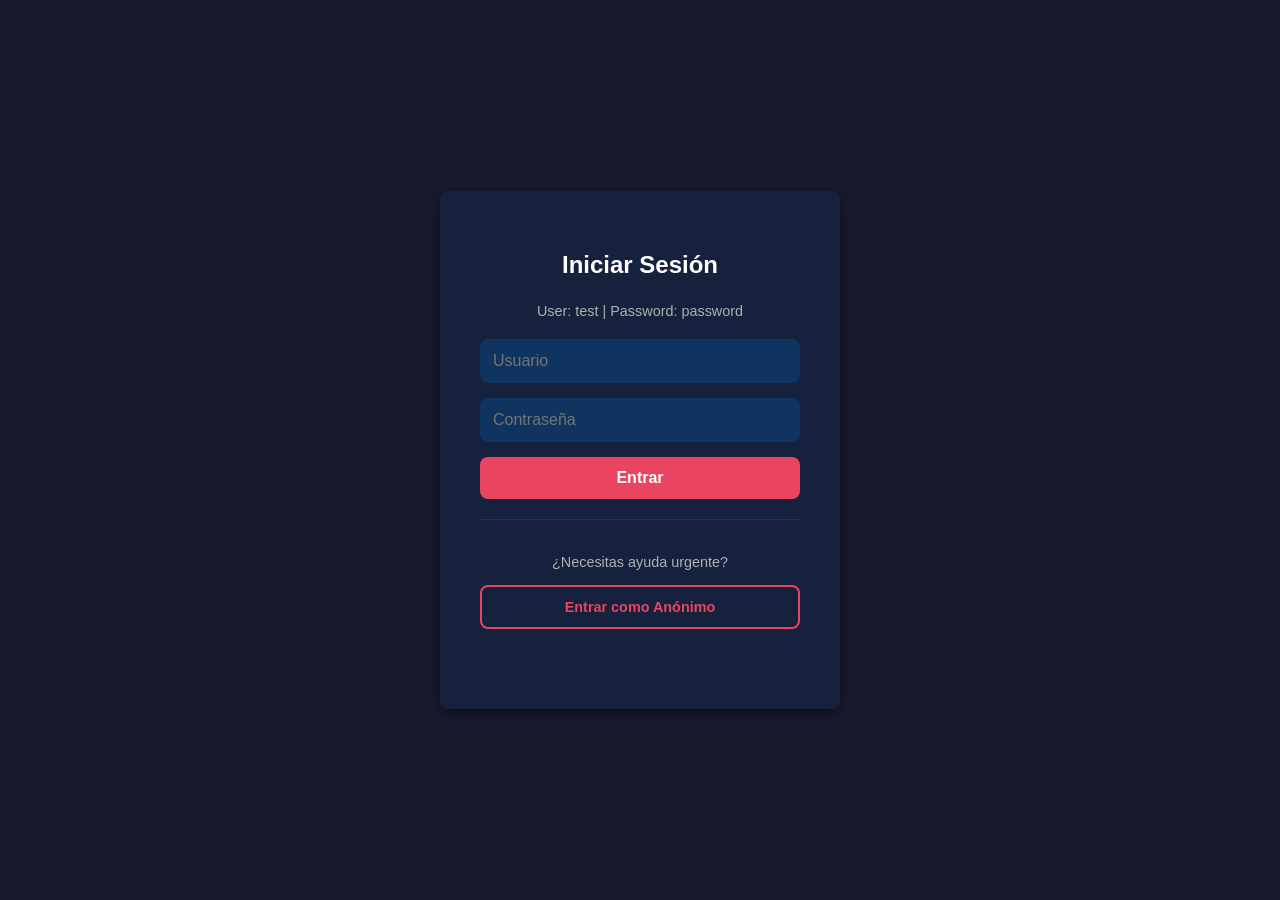
<file: index.html>
<!DOCTYPE html>
<html lang="es">
<head>
    <meta charset="UTF-8">
    <meta name="viewport" content="width=device-width, initial-scale=1.0">
    <title>Login Chat</title>
    <!-- Enlazamos el CSS -->
    <link rel="stylesheet" href="assets/css/style.css">
</head>
<body>

    <div class="login-wrapper">
        <div class="card">
            <h2>Iniciar Sesión</h2>
            <p style="color: var(--text-muted); font-size: 0.9em; margin-bottom: 20px;">
                User: test | Password: password
            </p>
            
            <form id="loginForm">
                <div class="form-group">
                    <input type="text" id="user" placeholder="Usuario" required autocomplete="username">
                </div>
                <div class="form-group">
                    <input type="password" id="password" placeholder="Contraseña" required autocomplete="current-password">
                </div>
                <button type="submit">Entrar</button>
            </form>

            <div style="margin-top: 20px; border-top: 1px solid #333; padding-top: 20px;">
                <p style="font-size: 0.9rem; color: var(--text-muted); margin-bottom: 10px;">¿Necesitas ayuda urgente?</p>
                <a href="api/anonymous_login.php" style="text-decoration: none;">
                    <button type="button" id="btnAnon" class="btn-secondary" style="width: 100%; cursor: pointer;">
                        Entrar como Anónimo
                    </button>
                </a>
            </div>
            
            <div id="message"></div>
        </div>
    </div>

    <script src="assets/js/app.js"></script>
</body>
</html>
</file>
<file: assets/css/style.css>
/* assets/css/style.css */

:root {
    --bg-color: #1a1a2e;
    --container-bg: #16213e;
    --accent-color: #0f3460;
    --highlight-color: #e94560;
    --text-color: #eaeaea;
    --text-muted: #b0b0b0;
    --input-bg: #0f3460;
    --border-radius: 8px;
    --success-color: #00ff88; /* Añadido para el modal */
}

body {
    font-family: 'Segoe UI', Tahoma, Geneva, Verdana, sans-serif;
    background-color: var(--bg-color);
    color: var(--text-color);
    margin: 0;
    display: flex;
    justify-content: center;
    align-items: center;
    min-height: 100vh;
}

/* --- ESTILOS LOGIN --- */
.login-wrapper { width: 100%; max-width: 400px; padding: 20px; }
.card { background-color: var(--container-bg); padding: 2.5rem; border-radius: var(--border-radius); box-shadow: 0 4px 15px rgba(0, 0, 0, 0.5); text-align: center; }
h2, h1 { margin-bottom: 1.5rem; color: white; }
.form-group { margin-bottom: 15px; text-align: left; }

input[type="text"], input[type="password"] {
    width: 100%; padding: 12px; background-color: var(--input-bg);
    border: 1px solid var(--accent-color); color: white;
    border-radius: var(--border-radius); box-sizing: border-box;
    font-size: 1rem; transition: border-color 0.3s;
}
input:focus { outline: none; border-color: var(--highlight-color); }

button, .btn {
    background-color: var(--highlight-color); color: white; padding: 12px 20px;
    border: none; border-radius: var(--border-radius); cursor: pointer;
    font-weight: bold; font-size: 1rem; width: 100%;
    transition: background 0.3s, transform 0.1s; text-decoration: none; display: inline-block;
}
button:hover, .btn:hover { background-color: #c0354e; }
button:active { transform: scale(0.98); }
#message { margin-top: 20px; min-height: 20px; font-weight: 500; }

/* --- ESTILOS CHAT (Dashboard) --- */
.app-container {
    width: 90%; max-width: 1000px; height: 85vh;
    background-color: var(--container-bg); border-radius: var(--border-radius);
    display: flex; flex-direction: column;
    box-shadow: 0 10px 30px rgba(0,0,0,0.5); overflow: hidden;
}

.chat-header {
    background-color: rgba(0,0,0,0.2); padding: 15px 20px;
    display: flex; justify-content: space-between; align-items: center;
    border-bottom: 1px solid var(--accent-color);
}

.chat-content {
    flex: 1; padding: 20px; display: flex; flex-direction: column;
    justify-content: center; align-items: center; color: var(--text-muted);
}

.chat-messages {
    flex: 1; padding: 20px; overflow-y: auto;
    display: flex; flex-direction: column; gap: 10px;
}

.chat-input-area {
    padding: 20px; background: rgba(0,0,0,0.2);
    border-top: 1px solid var(--accent-color);
    display: flex; gap: 10px;
}

.btn-small { width: auto; padding: 8px 16px; font-size: 0.9rem; }
.btn-secondary { background-color: transparent; border: 2px solid var(--highlight-color); color: var(--highlight-color); margin-top: 5px; font-size: 0.9rem; }
.btn-secondary:hover { background-color: var(--highlight-color); color: white; }

/* --- MODAL (POPUP NUEVO USUARIO) --- */
.modal-overlay {
    position: fixed; top: 0; left: 0; width: 100%; height: 100%;
    background: rgba(0,0,0,0.9); z-index: 2000;
    display: flex; justify-content: center; align-items: center;
    backdrop-filter: blur(5px);
}
.modal-content {
    background: var(--container-bg); border: 2px solid var(--success-color);
    padding: 30px; border-radius: 15px; text-align: center;
    max-width: 90%; width: 400px; color: white;
    box-shadow: 0 0 30px rgba(0, 255, 136, 0.2);
    animation: slideIn 0.4s ease-out;
}
.cred-box {
    background: var(--input-bg); padding: 15px; margin: 20px 0;
    border-radius: 8px; font-family: 'Courier New', monospace;
    border: 1px dashed var(--highlight-color); text-align: left;
}
.cred-row { display: flex; justify-content: space-between; margin-bottom: 8px; }
.cred-label { color: var(--text-muted); font-size: 0.9rem; }
.cred-value { color: #fff; font-weight: bold; font-size: 1.1rem; user-select: all; }

.btn-ok {
    background: var(--success-color); color: #1a1a2e; padding: 12px 30px;
    border: none; border-radius: 25px; font-weight: bold; cursor: pointer;
    font-size: 1rem; margin-top: 15px; transition: transform 0.2s;
}
.btn-ok:hover { transform: scale(1.05); background: #00cc6a; }

@keyframes slideIn { from { opacity: 0; transform: translateY(-50px); } to { opacity: 1; transform: translateY(0); } }
</file>
<file: frontend/css/style.css>
/* frontend/css/style.css */

:root {
    --bg-color: #1a1a2e;
    --container-bg: #16213e;
    --accent-color: #0f3460;
    --highlight-color: #e94560;
    --text-color: #eaeaea;
    --text-muted: #b0b0b0;
    --input-bg: #0f3460;
    --border-radius: 8px;
    --success-color: #00ff88; /* Añadido para el modal */
}

body {
    font-family: 'Segoe UI', Tahoma, Geneva, Verdana, sans-serif;
    background-color: var(--bg-color);
    color: var(--text-color);
    margin: 0;
    display: flex;
    justify-content: center;
    align-items: center;
    min-height: 100vh;
}

/* --- ESTILOS LOGIN --- */
.login-wrapper { width: 100%; max-width: 400px; padding: 20px; }
.card { background-color: var(--container-bg); padding: 2.5rem; border-radius: var(--border-radius); box-shadow: 0 4px 15px rgba(0, 0, 0, 0.5); text-align: center; }
h2, h1 { margin-bottom: 1.5rem; color: white; }
.form-group { margin-bottom: 15px; text-align: left; }

input[type="text"], input[type="password"] {
    width: 100%; padding: 12px; background-color: var(--input-bg);
    border: 1px solid var(--accent-color); color: white;
    border-radius: var(--border-radius); box-sizing: border-box;
    font-size: 1rem; transition: border-color 0.3s;
}
input:focus { outline: none; border-color: var(--highlight-color); }

button, .btn {
    background-color: var(--highlight-color); color: white; padding: 12px 20px;
    border: none; border-radius: var(--border-radius); cursor: pointer;
    font-weight: bold; font-size: 1rem; width: 100%;
    transition: background 0.3s, transform 0.1s; text-decoration: none; display: inline-block;
}
button:hover, .btn:hover { background-color: #c0354e; }
button:active { transform: scale(0.98); }
#message { margin-top: 20px; min-height: 20px; font-weight: 500; }

/* --- ESTILOS CHAT (Dashboard) --- */
.app-container {
    width: 90%; max-width: 1000px; height: 85vh;
    background-color: var(--container-bg); border-radius: var(--border-radius);
    display: flex; flex-direction: column;
    box-shadow: 0 10px 30px rgba(0,0,0,0.5); overflow: hidden;
}

.chat-header {
    background-color: rgba(0,0,0,0.2); padding: 15px 20px;
    display: flex; justify-content: space-between; align-items: center;
    gap: 12px;
    border-bottom: 1px solid var(--accent-color);
}

.chat-header-actions {
    display: flex;
    align-items: center;
    gap: 10px;
}

.header-action-btn {
    display: inline-flex;
    align-items: center;
    justify-content: center;
    min-height: 34px;
    padding: 8px 14px;
    border-radius: var(--border-radius);
    text-decoration: none;
    font-size: 0.88rem;
    font-weight: 700;
    letter-spacing: 0.1px;
    border: 1px solid rgba(255,255,255,0.12);
    box-shadow: none;
    transition: background-color 0.2s ease, border-color 0.2s ease, transform 0.1s ease;
    white-space: nowrap;

    visibility: hidden;
}

.header-action-btn:hover {
    transform: translateY(-1px);
}

.header-action-btn:active {
    transform: translateY(0);
}

.header-action-danger {
    background: #444;
    border-color: rgba(233, 69, 96, 0.45);
    color: #ffd7de;
}

.header-action-danger:hover {
    background: #4d4d4d;
    border-color: rgba(233, 69, 96, 0.75);
    color: #fff;
}

.header-action-warning {
    background: #444;
    border-color: rgba(255, 184, 76, 0.4);
    color: #ffe9bf;
}

.header-action-warning:hover {
    background: #4d4d4d;
    border-color: rgba(255, 184, 76, 0.72);
    color: #fff;
}

.header-menu {
    position: relative;
}

.header-menu summary {
    list-style: none;
}

.header-menu summary::-webkit-details-marker {
    display: none;
}

.header-menu-trigger {
    background: #555;
}

.header-menu-trigger:hover {
    background: #444;
}

.header-menu[open] .header-menu-trigger {
    border-bottom-left-radius: 0;
    border-bottom-right-radius: 0;
}

.header-menu-dropdown {
    position: absolute;
    top: calc(100% + 6px);
    right: 0;
    min-width: 180px;
    background: var(--container-bg);
    border: 1px solid var(--accent-color);
    border-radius: var(--border-radius);
    box-shadow: 0 10px 24px rgba(0,0,0,0.35);
    overflow: hidden;
    z-index: 50;
}

.header-menu-item {
    width: 100%;
    display: block;
    padding: 10px 14px;
    background: transparent;
    color: var(--text-color);
    text-align: left;
    text-decoration: none;
    border: none;
    border-radius: 0;
    font-size: 0.95rem;
    font-weight: 500;
    cursor: pointer;
    box-sizing: border-box;
}

.header-menu-item:hover {
    background: rgba(255,255,255,0.06);
}

.header-menu-item-disabled,
.header-menu-item:disabled {
    color: var(--text-muted);
    cursor: not-allowed;
}

.header-menu-item-disabled:hover,
.header-menu-item:disabled:hover {
    background: transparent;
}

.chat-content {
    flex: 1; padding: 20px; display: flex; flex-direction: column;
    justify-content: center; align-items: center; color: var(--text-muted);
}

.chat-messages {
    flex: 1; padding: 20px; overflow-y: auto;
    display: flex; flex-direction: column; gap: 10px;
}

.message {
    max-width: min(75%, 520px);
    padding: 12px 14px;
    border-radius: 14px;
    line-height: 1.4;
    color: white;
    word-break: break-word;
}

.message.mine {
    align-self: flex-end;
    background-color: var(--highlight-color);
}

.message.other {
    align-self: flex-start;
    background-color: var(--accent-color);
}

.message.system {
    align-self: center;
    background-color: rgba(255,255,255,0.08);
    color: var(--text-muted);
}

.message.blocked {
    align-self: flex-end;
    background-color: #5a5a5a;
    color: #f1f1f1;
    border: 1px dashed rgba(255,255,255,0.35);
    opacity: 0.9;
}

.message .blocked-note {
    margin: 8px 0 0;
    font-size: 0.78rem;
    color: #dddddd;
    opacity: 0.95;
}

.message .meta {
    margin-bottom: 6px;
    font-size: 0.8rem;
    color: rgba(255,255,255,0.7);
}

.chat-input-area {
    padding: 20px; background: rgba(0,0,0,0.2);
    border-top: 1px solid var(--accent-color);
    display: flex; gap: 10px;
}

.btn-small { width: auto; padding: 8px 16px; font-size: 0.9rem; }
.btn-secondary { background-color: transparent; border: 2px solid var(--highlight-color); color: var(--highlight-color); margin-top: 5px; font-size: 0.9rem; }
.btn-secondary:hover { background-color: var(--highlight-color); color: white; }

/* --- MODAL (POPUP NUEVO USUARIO) --- */
.modal-overlay {
    position: fixed; top: 0; left: 0; width: 100%; height: 100%;
    background: rgba(0,0,0,0.9); z-index: 2000;
    display: flex; justify-content: center; align-items: center;
    backdrop-filter: blur(5px);
}
.modal-content {
    background: var(--container-bg); border: 2px solid var(--success-color);
    padding: 30px; border-radius: 15px; text-align: center;
    max-width: 90%; width: 400px; color: white;
    box-shadow: 0 0 30px rgba(0, 255, 136, 0.2);
    animation: slideIn 0.4s ease-out;
}
.cred-box {
    background: var(--input-bg); padding: 15px; margin: 20px 0;
    border-radius: 8px; font-family: 'Courier New', monospace;
    border: 1px dashed var(--highlight-color); text-align: left;
}
.cred-row { display: flex; justify-content: space-between; margin-bottom: 8px; }
.cred-label { color: var(--text-muted); font-size: 0.9rem; }
.cred-value { color: #fff; font-weight: bold; font-size: 1.1rem; user-select: all; }

.btn-ok {
    background: var(--success-color); color: #1a1a2e; padding: 12px 30px;
    border: none; border-radius: 25px; font-weight: bold; cursor: pointer;
    font-size: 1rem; margin-top: 15px; transition: transform 0.2s;
}
.btn-ok:hover { transform: scale(1.05); background: #00cc6a; }

@keyframes slideIn { from { opacity: 0; transform: translateY(-50px); } to { opacity: 1; transform: translateY(0); } }

/* Estilos específicos para el layout de dos columnas del profesor */
.dashboard { display: flex; height: 100%; }
        
.sidebar { 
    width: 250px; 
    border-right: 1px solid rgba(255,255,255,0.1); 
    display: flex; 
    flex-direction: column; 
    background: rgba(0,0,0,0.2); 
}

.sidebar h3 { 
    padding: 15px; 
    margin:0; 
    color: var(--success-color); 
    font-size: 1rem; 
    border-bottom: 1px solid rgba(255,255,255,0.1); 
}

.user-list { 
    list-style: none; 
    padding: 0; 
    margin: 0; 
    overflow-y: auto; 
    flex: 1; 
    scrollbar-width: thin;
}

.user-item { 
    padding: 15px; 
    cursor: pointer; 
    border-bottom: 1px solid rgba(255,255,255,0.05); 
    color: #aaa; 
    transition: 0.2s; 
}

.user-item:hover { 
    background: rgba(255,255,255,0.05); 
    color: white; 
}

.user-item.active { 
    background: var(--accent-color); 
    color: white; 
    border-left: 4px solid var(--success-color); 
}

.main-chat { 
    flex: 1; 
    display: flex; 
    flex-direction: column; 
}

@media (max-width: 700px) {
    .chat-header {
        flex-direction: column;
        align-items: flex-start;
    }

    .chat-header-actions {
        width: 100%;
        display: grid;
        grid-template-columns: 1fr 1fr;
    }

    .header-action-btn {
        width: 100%;
        visibility: hidden;
    }
}

/* --- PANEL ADMIN --- */
.admin-container {
    max-width: 1150px;
}

.admin-main {
    display: grid;
    grid-template-columns: 1fr 1fr 1fr;
    gap: 16px;
    padding: 16px;
    overflow-y: auto;
}

.admin-card {
    background: rgba(0,0,0,0.2);
    border: 1px solid rgba(255,255,255,0.08);
    border-radius: var(--border-radius);
    padding: 14px;
    display: flex;
    flex-direction: column;
    min-height: 350px;
}

.admin-card h3 {
    margin: 0 0 12px 0;
    color: var(--success-color);
}

.admin-form {
    display: grid;
    gap: 10px;
}

.admin-form select {
    width: 100%;
    padding: 12px;
    background-color: var(--input-bg);
    border: 1px solid var(--accent-color);
    color: white;
    border-radius: var(--border-radius);
    box-sizing: border-box;
    font-size: 1rem;
}

.admin-list-header {
    display: flex;
    justify-content: space-between;
    align-items: center;
    gap: 8px;
    margin-bottom: 12px;
}

.admin-user-list {
    border: 1px solid rgba(255,255,255,0.07);
    border-radius: var(--border-radius);
}

.admin-user-item {
    display: flex;
    justify-content: space-between;
    align-items: center;
    gap: 10px;
    padding: 10px 12px;
    border-bottom: 1px solid rgba(255,255,255,0.06);
}

.admin-user-item:last-child {
    border-bottom: none;
}

.admin-user-info {
    color: var(--text-color);
    word-break: break-word;
}

.admin-delete-btn {
    width: auto;
    background: #7c1f31;
}

.admin-delete-btn:hover {
    background: #a42740;
}

.admin-empty {
    list-style: none;
    color: var(--text-muted);
    padding: 12px;
}

.admin-message {
    min-height: 22px;
    margin-top: 12px;
    font-weight: 600;
}

.admin-message.success {
    color: var(--success-color);
}

.admin-message.error {
    color: #ff8f8f;
}

.admin-chat-card {
    min-height: 420px;
    grid-column: 1 / -1;
}

.admin-chat-controls {
    display: grid;
    grid-template-columns: 1fr 1fr auto;
    gap: 8px;
    margin-bottom: 10px;
}

.admin-chat-controls select {
    width: 100%;
    padding: 10px;
    background-color: var(--input-bg);
    border: 1px solid var(--accent-color);
    color: white;
    border-radius: var(--border-radius);
    box-sizing: border-box;
}

.admin-chat-meta {
    margin: 0 0 10px 0;
    color: var(--text-muted);
    font-size: 0.9rem;
}

.admin-chat-messages {
    flex: 1;
    overflow-y: auto;
    border: 1px solid rgba(255,255,255,0.08);
    border-radius: var(--border-radius);
    padding: 10px;
    display: flex;
    flex-direction: column;
    gap: 8px;
    background: rgba(0, 0, 0, 0.15);
}

.admin-chat-message {
    border-radius: 10px;
    padding: 10px;
    background: rgba(255,255,255,0.06);
}

.admin-chat-message.profesor {
    border-left: 3px solid #ffb84c;
}

.admin-chat-message.alumno {
    border-left: 3px solid #00ff88;
}

.admin-chat-message.admin {
    border-left: 3px solid #e94560;
}

@media (max-width: 700px) {
    .admin-chat-controls {
        grid-template-columns: 1fr;
    }
}

@media (max-width: 980px) {
    .admin-main {
        grid-template-columns: 1fr;
    }
}
</file>
